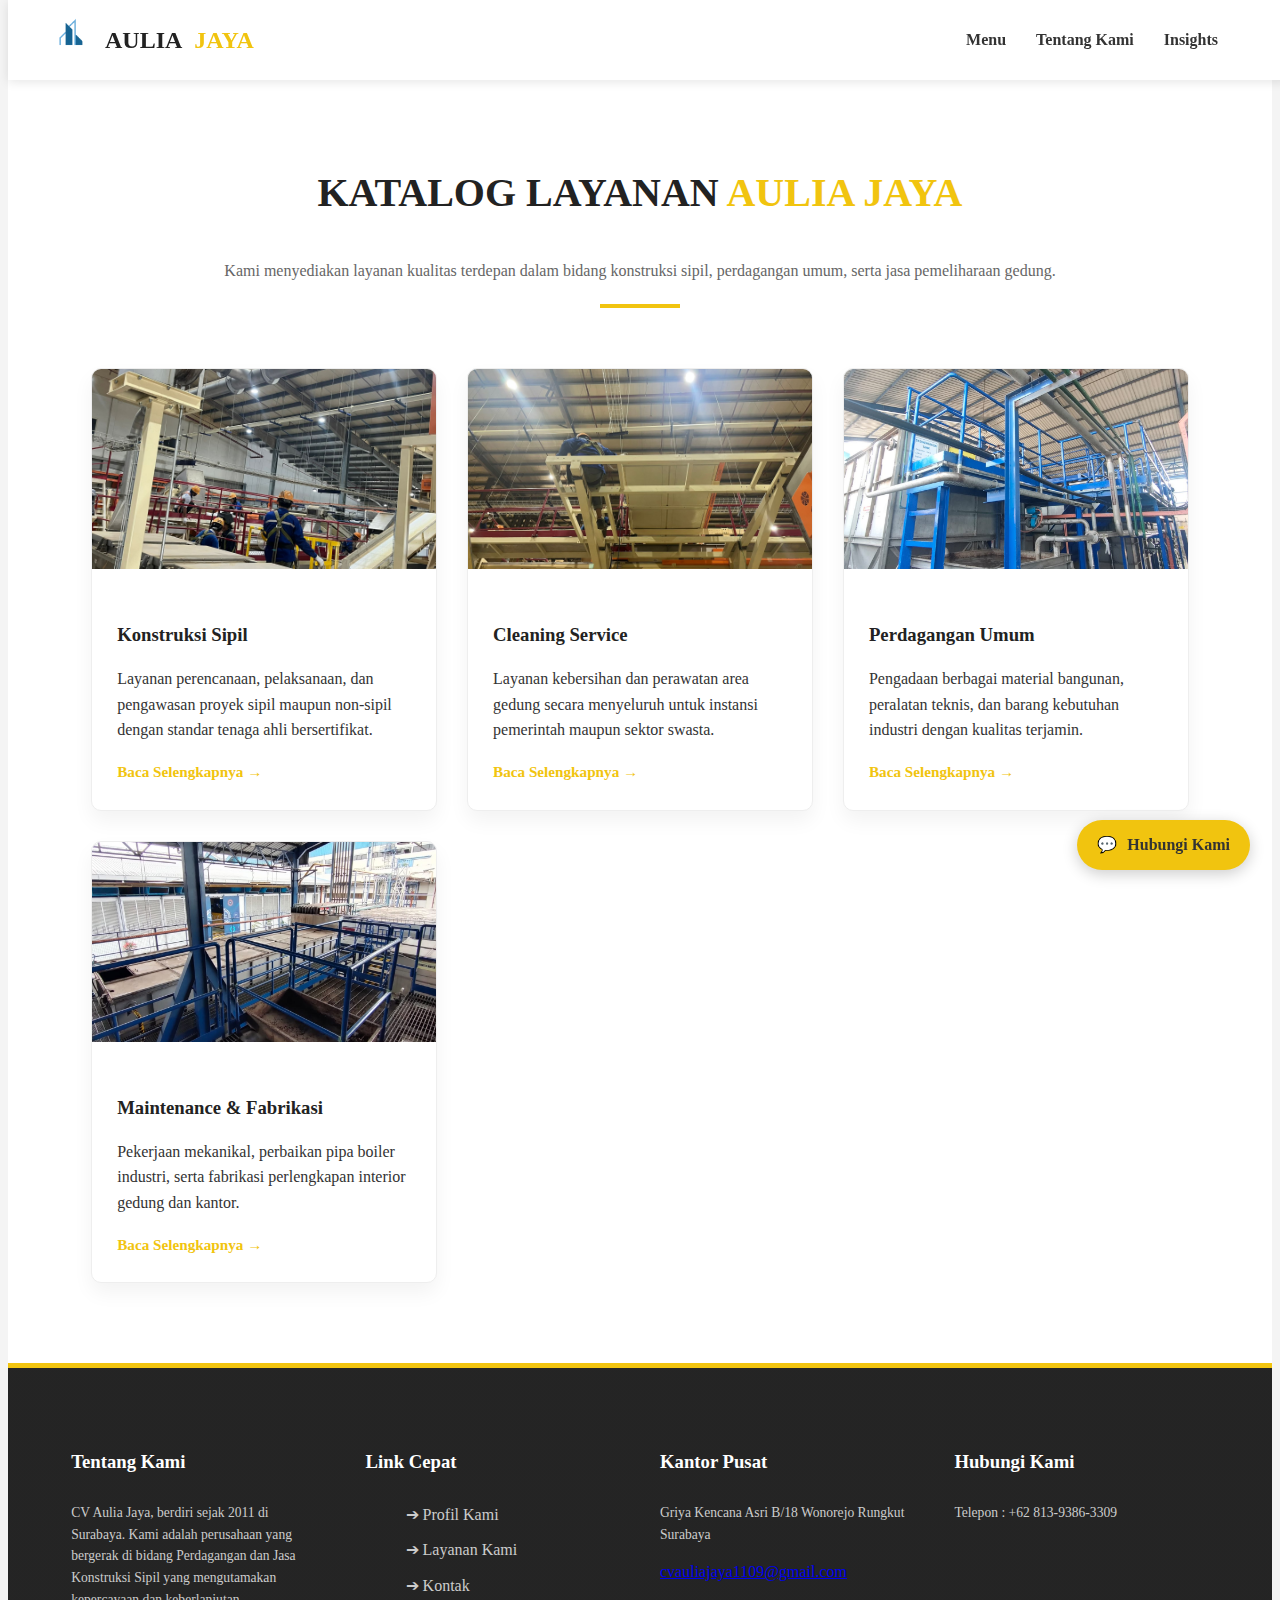
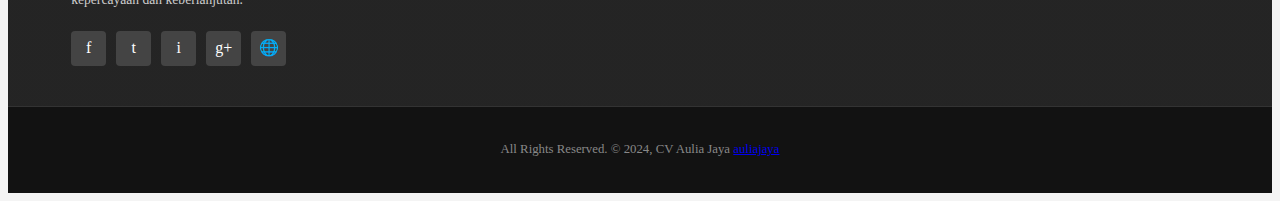
<file: index.html>
<!doctype html>
<html lang="id">
  <head>
    <meta charset="UTF-8" />
    <meta name="viewport" content="width=device-width, initial-scale=1.0" />
    <title>CV Aulia Jaya - Kualitas Terdepan</title>
    <link rel="stylesheet" href="css/style.css" />
  </head>
  <body>
    <nav class="navbar">
      <div class="nav-container">
        <a href="index.html" class="logo">
          <img src="img/logo.jpg" alt="Logo Aulia Jaya" class="logo-img" />
          AULIA<span>JAYA</span>
        </a>

        <div class="hamburger" id="hamburger">
          <span class="bar"></span>
          <span class="bar"></span>
          <span class="bar"></span>
        </div>

        <ul class="nav-links" id="nav-links">
          <li><a href="index.html">Menu</a></li>
          <li><a href="about.html">Tentang Kami</a></li>
          <li class="dropdown">
            <a href="#" class="dropbtn">Insights </a>
            <ul class="dropdown-content">
              <li><a href="blog.html">Blog</a></li>
              <li><a href="riset.html">Riset</a></li>
              <li><a href="news.html">News</a></li>
            </ul>
          </li>
          <li>
            <a href="kontak.html" class="floating-contact" target="_blank">
              <span class="contact-icon">💬</span>
              <span class="contact-text">Hubungi Kami</span>
            </a>
          </li>
        </ul>
      </div>
    </nav>
    <div class="overlay" id="overlay"></div>
    <section id="home" class="menu-section">
      <div class="container">
        <div class="section-header">
          <h2>Katalog Layanan <span>Aulia Jaya</span></h2>
          <p>
            Kami menyediakan layanan kualitas terdepan dalam bidang konstruksi
            sipil, perdagangan umum, serta jasa pemeliharaan gedung.
          </p>
          <div class="divider"></div>
        </div>

        <div class="menu-grid">
          <div class="menu-item">
            <div class="menu-image">
              <img src="img/img1.jpeg" alt="Gedung" />
            </div>
            <div class="menu-text">
              <h3>Konstruksi Sipil</h3>
              <p>
                Layanan perencanaan, pelaksanaan, dan pengawasan proyek sipil
                maupun non-sipil dengan standar tenaga ahli bersertifikat.
              </p>

              <div class="extra-content">
                <p>
                  Mencakup renovasi gedung, pembangunan sarana pendidikan,
                  hingga instalasi infrastruktur teknis seperti yang dikerjakan
                  di Universitas Surabaya.
                </p>
              </div>
              <button class="read-more-btn">Baca Selengkapnya →</button>
            </div>
          </div>

          <div class="menu-item">
            <div class="menu-image">
              <img src="img/img2.jpeg" alt="Cleaning" />
            </div>
            <div class="menu-text">
              <h3>Cleaning Service</h3>
              <p>
                Layanan kebersihan dan perawatan area gedung secara menyeluruh
                untuk instansi pemerintah maupun sektor swasta.
              </p>

              <div class="extra-content">
                <p>
                  Telah dipercaya menangani jasa kebersihan dan gardener di RSUD
                  R. Koesma Tuban serta Sekertariat Daerah Kabupaten Bangkalan.
                </p>
              </div>
              <button class="read-more-btn">Baca Selengkapnya →</button>
            </div>
          </div>

          <div class="menu-item">
            <div class="menu-image">
              <img src="img/img3.jpeg" alt="Jalan" />
            </div>
            <div class="menu-text">
              <h3>Perdagangan Umum</h3>
              <p>
                Pengadaan berbagai material bangunan, peralatan teknis, dan
                barang kebutuhan industri dengan kualitas terjamin.
              </p>

              <div class="extra-content">
                <p>
                  Kami memastikan rantai pasok material yang efisien untuk
                  mendukung kelancaran proyek konstruksi dan operasional
                  perusahaan mitra kami.
                </p>
              </div>
              <button class="read-more-btn">Baca Selengkapnya →</button>
            </div>
          </div>

          <div class="menu-item">
            <div class="menu-image">
              <img src="img/img4.jpeg" alt="Maintenance" />
            </div>
            <div class="menu-text">
              <h3>Maintenance & Fabrikasi</h3>
              <p>
                Pekerjaan mekanikal, perbaikan pipa boiler industri, serta
                fabrikasi perlengkapan interior gedung dan kantor.
              </p>

              <div class="extra-content">
                <p>
                  Berpengalaman dalam repair kebocoran pipa, instalasi penangkal
                  petir, hingga fabrikasi furniture display untuk kebutuhan
                  instansi.
                </p>
              </div>
              <button class="read-more-btn">Baca Selengkapnya →</button>
            </div>
          </div>
        </div>
      </div>
    </section>
    <footer class="main-footer">
      <div class="footer-container">
        <div class="footer-column">
          <h3>Tentang Kami</h3>
          <p>
            CV Aulia Jaya, berdiri sejak 2011 di Surabaya. Kami adalah
            perusahaan yang bergerak di bidang Perdagangan dan Jasa Konstruksi
            Sipil yang mengutamakan kepercayaan dan keberlanjutan.
          </p>
          <div class="social-icons">
            <a href="#" class="social-box fb">f</a>
            <a href="#" class="social-box tw">t</a>
            <a href="#" class="social-box ig">i</a>
            <a href="#" class="social-box gp">g+</a>
            <a href="#" class="social-box web">🌐</a>
          </div>
        </div>

        <div class="footer-column">
          <h3>Link Cepat</h3>
          <ul class="footer-links">
            <li><a href="about.html">➔ Profil Kami</a></li>
            <li><a href="index.html">➔ Layanan Kami</a></li>
            <li><a href="kontak.html">➔ Kontak</a></li>
          </ul>
        </div>

        <div class="footer-column">
          <h3>Kantor Pusat</h3>
          <p>Griya Kencana Asri B/18 Wonorejo Rungkut Surabaya</p>
          <a href="mailto:cvauliajaya1109@gmail.com" class="footer-site-link"
            >cvauliajaya1109@gmail.com</a
          >
        </div>

        <div class="footer-column">
          <h3>Hubungi Kami</h3>
          <p>Telepon : +62 813-9386-3309</p>
        </div>
      </div>

      <div class="footer-bottom">
        <p>
          All Rights Reserved. © 2024, CV Aulia Jaya
          <a href="#">auliajaya</a>
        </p>
      </div>
    </footer>
    <script src="js/script.js"></script>
  </body>
</html>
</file>
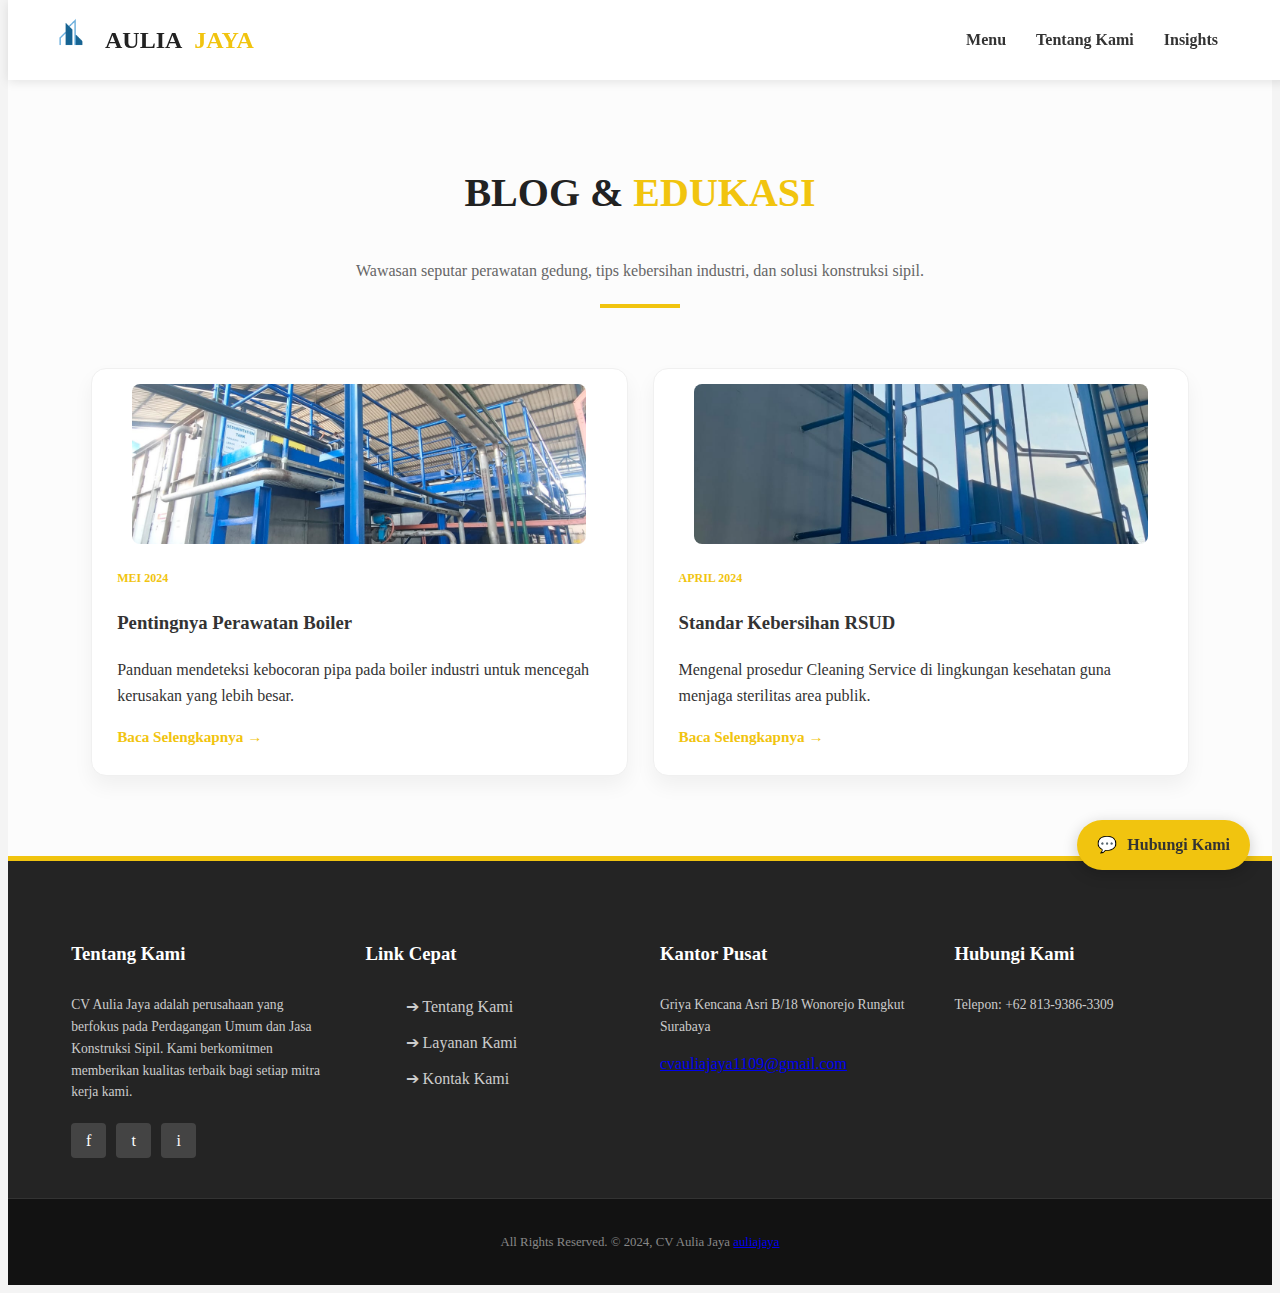
<file: blog.html>
<!doctype html>
<html lang="id">
  <head>
    <meta charset="UTF-8" />
    <meta name="viewport" content="width=device-width, initial-scale=1.0" />
    <title>Blog & Edukasi - CV Aulia Jaya</title>
    <link rel="stylesheet" href="css/style.css" />
  </head>
  <body>
    <nav class="navbar">
      <div class="nav-container">
        <a href="index.html" class="logo">
          <img src="img/logo.jpg" alt="Logo Aulia Jaya" class="logo-img" />
          AULIA<span>JAYA</span>
        </a>

        <div class="hamburger" id="hamburger">
          <span class="bar"></span><span class="bar"></span
          ><span class="bar"></span>
        </div>
        <ul class="nav-links" id="nav-links">
          <li><a href="index.html">Menu</a></li>
          <li><a href="about.html">Tentang Kami</a></li>
          <li class="dropdown">
            <a href="#" class="dropbtn">Insights</a>
            <ul class="dropdown-content">
              <li><a href="blog.html">Blog</a></li>
              <li><a href="riset.html">Riset</a></li>
              <li><a href="news.html">News</a></li>
            </ul>
          </li>
          <li>
            <a href="kontak.html" class="floating-contact" target="_blank">
              <span class="contact-icon">💬</span>
              <span class="contact-text">Hubungi Kami</span>
            </a>
          </li>
        </ul>
      </div>
    </nav>
    <div class="overlay" id="overlay"></div>

    <section class="blog-section">
      <div class="container">
        <div class="section-header">
          <h2>Blog & <span>Edukasi</span></h2>
          <p>
            Wawasan seputar perawatan gedung, tips kebersihan industri, dan
            solusi konstruksi sipil.
          </p>
          <div class="divider"></div>
        </div>

        <div class="blog-grid">
          <div class="blog-card">
            <div
              class="blog-image"
              style="display: flex; justify-content: center; padding-top: 15px"
            >
              <img
                src="img/img3.jpeg"
                alt="Maintenance"
                style="
                  width: 90%;
                  height: 160px;
                  border-radius: 8px;
                  object-fit: cover;
                "
              />
            </div>

            <div class="blog-content">
              <span class="blog-date">Mei 2024</span>
              <h3>Pentingnya Perawatan Boiler</h3>
              <p>
                Panduan mendeteksi kebocoran pipa pada boiler industri untuk
                mencegah kerusakan yang lebih besar.
              </p>

              <div class="extra-content">
                <p>
                  Perawatan rutin meliputi pengecekan tekanan dan pembersihan
                  kerak pada pipa. Tim CV Aulia Jaya memiliki pengalaman dalam
                  perbaikan kebocoran pipa boiler secara cepat di berbagai
                  lokasi industri.
                </p>
              </div>

              <button class="read-more-btn">Baca Selengkapnya →</button>
            </div>
          </div>

          <div class="blog-card">
            <div
              class="blog-image"
              style="display: flex; justify-content: center; padding-top: 15px"
            >
              <img
                src="img/img5.jpeg"
                alt="Sanitasi"
                style="
                  width: 90%;
                  height: 160px;
                  border-radius: 8px;
                  object-fit: cover;
                "
              />
            </div>

            <div class="blog-content">
              <span class="blog-date">April 2024</span>
              <h3>Standar Kebersihan RSUD</h3>
              <p>
                Mengenal prosedur Cleaning Service di lingkungan kesehatan guna
                menjaga sterilitas area publik.
              </p>

              <div class="extra-content">
                <p>
                  Penerapan metode kebersihan yang tepat di RSUD meliputi
                  penggunaan cairan disinfektan berstandar medis dan manajemen
                  waktu pengerjaan agar tidak mengganggu operasional pasien.
                </p>
              </div>

              <button class="read-more-btn">Baca Selengkapnya →</button>
            </div>
          </div>
        </div>
      </div>
    </section>

    <footer class="main-footer">
      <div class="footer-container">
        <div class="footer-column">
          <h3>Tentang Kami</h3>
          <p>
            CV Aulia Jaya adalah perusahaan yang berfokus pada Perdagangan Umum
            dan Jasa Konstruksi Sipil. Kami berkomitmen memberikan kualitas
            terbaik bagi setiap mitra kerja kami.
          </p>
          <div class="social-icons">
            <a href="#" class="social-box fb">f</a>
            <a href="#" class="social-box tw">t</a>
            <a href="#" class="social-box ig">i</a>
          </div>
        </div>

        <div class="footer-column">
          <h3>Link Cepat</h3>
          <ul class="footer-links">
            <li><a href="about.html">➔ Tentang Kami</a></li>
            <li><a href="index.html">➔ Layanan Kami</a></li>
            <li><a href="kontak.html">➔ Kontak Kami</a></li>
          </ul>
        </div>

        <div class="footer-column">
          <h3>Kantor Pusat</h3>
          <p>Griya Kencana Asri B/18 Wonorejo Rungkut Surabaya</p>
          <a href="mailto:cvauliajaya1109@gmail.com" class="footer-site-link"
            >cvauliajaya1109@gmail.com</a
          >
        </div>

        <div class="footer-column">
          <h3>Hubungi Kami</h3>
          <p>Telepon: +62 813-9386-3309</p>
        </div>
      </div>

      <div class="footer-bottom">
        <p>
          All Rights Reserved. © 2024, CV Aulia Jaya
          <a href="#">auliajaya</a>
        </p>
      </div>
    </footer>
    <script src="js/script.js"></script>
  </body>
</html>
</file>
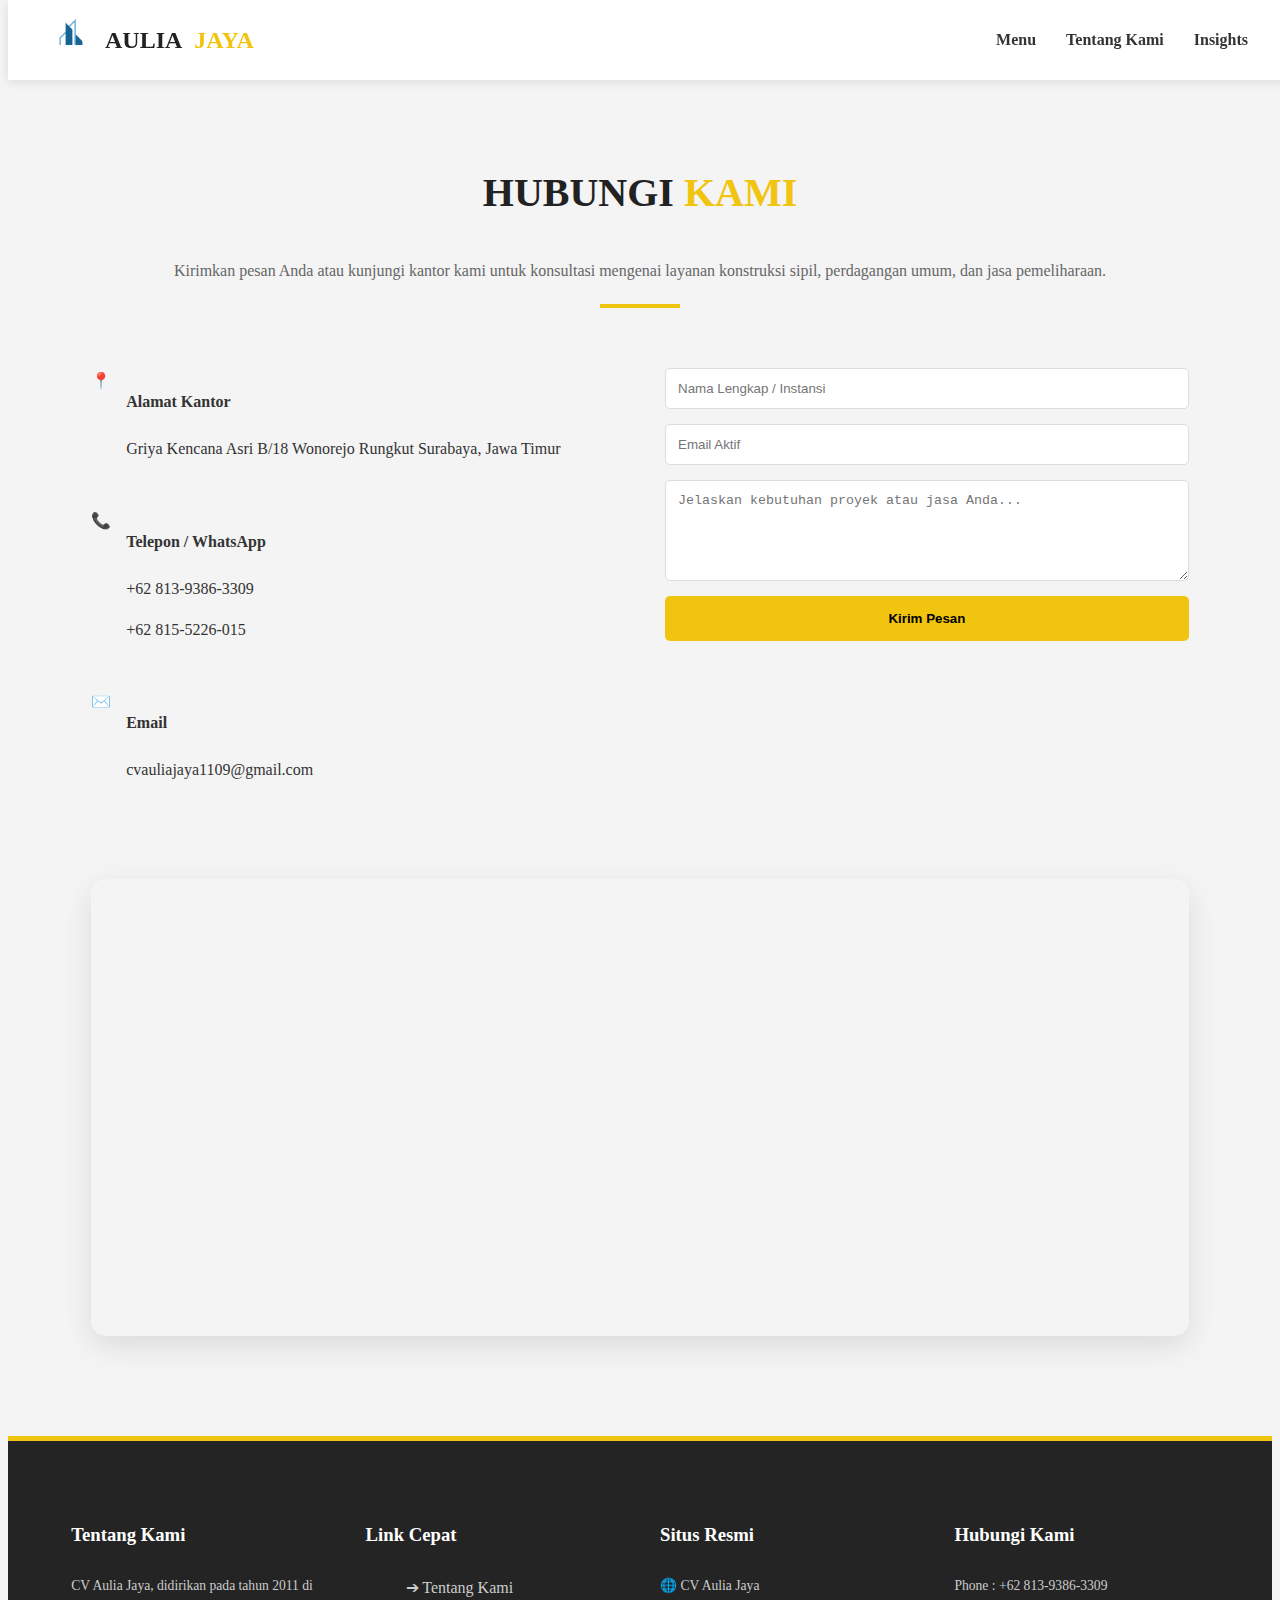
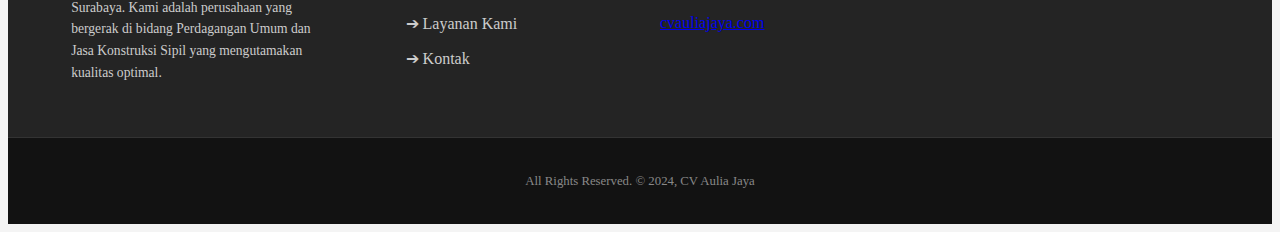
<file: kontak.html>
<!doctype html>
<html lang="id">
  <head>
    <meta charset="UTF-8" />
    <meta name="viewport" content="width=device-width, initial-scale=1.0" />
    <title>Hubungi Kami - CV Aulia Jaya</title>
    <link rel="stylesheet" href="css/style.css" />
  </head>
  <body>
    <nav class="navbar">
      <div class="nav-container">
        <a href="index.html" class="logo">
          <img src="img/logo.jpg" alt="Logo Aulia Jaya" class="logo-img" />
          AULIA<span>JAYA</span>
        </a>

        <div class="hamburger" id="hamburger">
          <span class="bar"></span><span class="bar"></span
          ><span class="bar"></span>
        </div>
        <ul class="nav-links" id="nav-links">
          <li><a href="index.html">Menu</a></li>
          <li><a href="about.html">Tentang Kami</a></li>
          <li class="dropdown">
            <a href="#" class="dropbtn">Insights</a>
            <ul class="dropdown-content">
              <li><a href="blog.html">Blog</a></li>
              <li><a href="riset.html">Riset</a></li>
              <li><a href="news.html">News</a></li>
            </ul>
          </li>
        </ul>
      </div>
    </nav>
    <div class="overlay" id="overlay"></div>

    <section class="contact-page">
      <div class="container">
        <div class="section-header">
          <h2>Hubungi <span>Kami</span></h2>
          <p>
            Kirimkan pesan Anda atau kunjungi kantor kami untuk konsultasi
            mengenai layanan konstruksi sipil, perdagangan umum, dan jasa
            pemeliharaan.
          </p>
          <div class="divider"></div>
        </div>

        <div class="contact-wrapper">
          <div class="contact-info">
            <div class="info-item">
              <span class="icon">📍</span>
              <div>
                <h4>Alamat Kantor</h4>
                <p>
                  Griya Kencana Asri B/18 Wonorejo Rungkut Surabaya, Jawa Timur
                </p>
              </div>
            </div>
            <div class="info-item">
              <span class="icon">📞</span>
              <div>
                <h4>Telepon / WhatsApp</h4>
                <p>+62 813-9386-3309</p>
                <p>+62 815-5226-015</p>
              </div>
            </div>
            <div class="info-item">
              <span class="icon">✉️</span>
              <div>
                <h4>Email</h4>
                <p>cvauliajaya1109@gmail.com</p>
              </div>
            </div>
          </div>
          <form
            id="contactForm"
            action="https://formspree.io/f/dimasfauzi717@gmail.com"
            method="POST"
            class="contact-form"
          >
            <input
              type="text"
              name="nama"
              placeholder="Nama Lengkap / Instansi"
              required
            />
            <input
              type="email"
              name="email"
              placeholder="Email Aktif"
              required
            />
            <textarea
              name="pesan"
              placeholder="Jelaskan kebutuhan proyek atau jasa Anda..."
              rows="5"
              required
            ></textarea>

            <button type="submit" class="btn-send">Kirim Pesan</button>
          </form>
        </div>

        <div class="map-container">
          <iframe
            src="https://www.google.com/maps/embed?pb=!1m18!1m12!1m3!1d3957.348632616428!2d112.7844062!3d-7.314647!2m3!1f0!2f0!3f0!3m2!1i1024!2i768!4f13.1!3m3!1m2!1s0x2dd7fb3a60a7e781%3A0xc622634e70df446e!2sGriya%20Kencana%20Asri!5e0!3m2!1sid!2sid!4v1700000000000"
            width="100%"
            height="450"
            style="border: 0"
            allowfullscreen=""
            loading="lazy"
          >
          </iframe>
        </div>
      </div>
    </section>

    <footer class="main-footer">
      <div class="footer-container">
        <div class="footer-column">
          <h3>Tentang Kami</h3>
          <p>
            CV Aulia Jaya, didirikan pada tahun 2011 di Surabaya. Kami adalah
            perusahaan yang bergerak di bidang Perdagangan Umum dan Jasa
            Konstruksi Sipil yang mengutamakan kualitas optimal.
          </p>
        </div>
        <div class="footer-column">
          <h3>Link Cepat</h3>
          <ul class="footer-links">
            <li><a href="about.html">➔ Tentang Kami</a></li>
            <li><a href="index.html">➔ Layanan Kami</a></li>
            <li><a href="kontak.html">➔ Kontak</a></li>
          </ul>
        </div>
        <div class="footer-column">
          <h3>Situs Resmi</h3>
          <p>🌐 CV Aulia Jaya</p>
          <a href="#" class="footer-site-link">cvauliajaya.com</a>
        </div>
        <div class="footer-column">
          <h3>Hubungi Kami</h3>
          <p>Phone : +62 813-9386-3309</p>
        </div>
      </div>
      <div class="footer-bottom">
        <p>All Rights Reserved. © 2024, CV Aulia Jaya</p>
      </div>
    </footer>

    <script src="js/script.js"></script>
  </body>
</html>
</file>
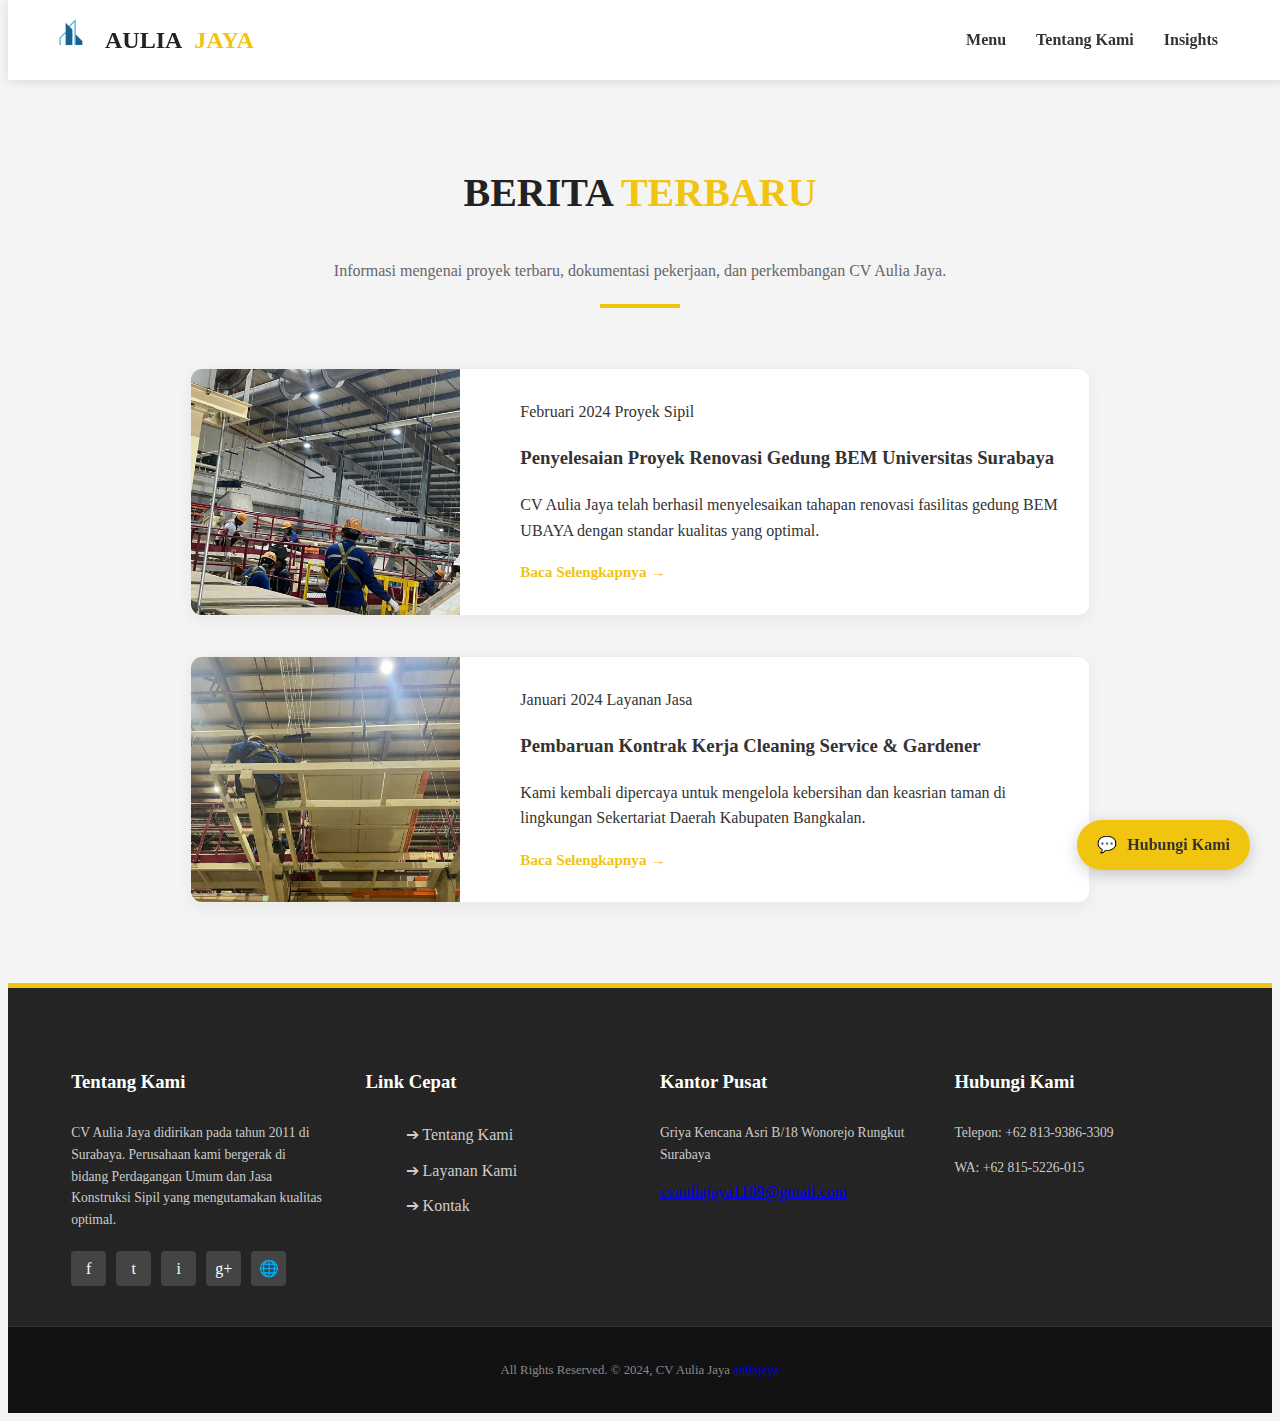
<file: news.html>
<!doctype html>
<html lang="id">
  <head>
    <meta charset="UTF-8" />
    <meta name="viewport" content="width=device-width, initial-scale=1.0" />
    <title>Berita Terkini - CV Aulia Jaya</title>
    <link rel="stylesheet" href="css/style.css" />
  </head>
  <body>
    <nav class="navbar">
      <div class="nav-container">
        <a href="index.html" class="logo">
          <img src="img/logo.jpg" alt="Logo Aulia Jaya" class="logo-img" />
          AULIA<span>JAYA</span>
        </a>

        <div class="hamburger" id="hamburger">
          <span class="bar"></span>
          <span class="bar"></span>
          <span class="bar"></span>
        </div>
        <ul class="nav-links" id="nav-links">
          <li><a href="index.html">Menu</a></li>
          <li><a href="about.html">Tentang Kami</a></li>
          <li class="dropdown">
            <a href="#" class="dropbtn">Insights</a>
            <ul class="dropdown-content">
              <li><a href="blog.html">Blog</a></li>
              <li><a href="riset.html">Riset</a></li>
              <li><a href="news.html">News</a></li>
            </ul>
          </li>
          <li>
            <a href="kontak.html" class="floating-contact" target="_blank">
              <span class="contact-icon">💬</span>
              <span class="contact-text">Hubungi Kami</span>
            </a>
          </li>
        </ul>
      </div>
    </nav>
    <div class="overlay" id="overlay"></div>

    <section class="news-page">
      <div class="container">
        <div class="section-header">
          <h2>Berita <span>Terbaru</span></h2>
          <p>
            Informasi mengenai proyek terbaru, dokumentasi pekerjaan, dan
            perkembangan CV Aulia Jaya.
          </p>
          <div class="divider"></div>
        </div>

        <div class="news-list">
          <article class="news-card">
            <div class="news-img">
              <img src="img/img1.jpeg" alt="Proyek CV Aulia Jaya" />
            </div>
            <div class="news-content">
              <div class="news-meta">
                <span class="news-date">Februari 2024</span>
                <span class="news-category">Proyek Sipil</span>
              </div>
              <h3>
                Penyelesaian Proyek Renovasi Gedung BEM Universitas Surabaya
              </h3>
              <p>
                CV Aulia Jaya telah berhasil menyelesaikan tahapan renovasi
                fasilitas gedung BEM UBAYA dengan standar kualitas yang optimal.
              </p>

              <div class="extra-content">
                <p>
                  Pekerjaan ini mencakup pembaruan struktur interior, perbaikan
                  fasad gedung, dan instalasi mekanikal untuk mendukung kegiatan
                  operasional mahasiswa agar lebih nyaman dan fungsional.
                </p>
              </div>

              <button class="read-more-btn">Baca Selengkapnya →</button>
            </div>
          </article>

          <article class="news-card">
            <div class="news-img">
              <img src="img/img2.jpeg" alt="Layanan Cleaning Service" />
            </div>
            <div class="news-content">
              <div class="news-meta">
                <span class="news-date">Januari 2024</span>
                <span class="news-category">Layanan Jasa</span>
              </div>
              <h3>Pembaruan Kontrak Kerja Cleaning Service & Gardener</h3>
              <p>
                Kami kembali dipercaya untuk mengelola kebersihan dan keasrian
                taman di lingkungan Sekertariat Daerah Kabupaten Bangkalan.
              </p>

              <div class="extra-content">
                <p>
                  Kepercayaan ini merupakan bukti nyata komitmen CV Aulia Jaya
                  dalam memberikan pelayanan kebersihan yang terstruktur
                  (Cleaning Service) dan pemeliharaan area hijau (Gardener)
                  secara profesional.
                </p>
              </div>

              <button class="read-more-btn">Baca Selengkapnya →</button>
            </div>
          </article>
        </div>
      </div>
    </section>

    <footer class="main-footer">
      <div class="footer-container">
        <div class="footer-column">
          <h3>Tentang Kami</h3>
          <p>
            CV Aulia Jaya didirikan pada tahun 2011 di Surabaya. Perusahaan kami
            bergerak di bidang Perdagangan Umum dan Jasa Konstruksi Sipil yang
            mengutamakan kualitas optimal.
          </p>
          <div class="social-icons">
            <a href="#" class="social-box fb">f</a>
            <a href="#" class="social-box tw">t</a>
            <a href="#" class="social-box ig">i</a>
            <a href="#" class="social-box gp">g+</a>
            <a href="#" class="social-box web">🌐</a>
          </div>
        </div>

        <div class="footer-column">
          <h3>Link Cepat</h3>
          <ul class="footer-links">
            <li><a href="about.html">➔ Tentang Kami</a></li>
            <li><a href="index.html">➔ Layanan Kami</a></li>
            <li><a href="kontak.html">➔ Kontak</a></li>
          </ul>
        </div>

        <div class="footer-column">
          <h3>Kantor Pusat</h3>
          <p>Griya Kencana Asri B/18 Wonorejo Rungkut Surabaya</p>
          <a href="mailto:cvauliajaya1109@gmail.com" class="footer-site-link"
            >cvauliajaya1109@gmail.com</a
          >
        </div>

        <div class="footer-column">
          <h3>Hubungi Kami</h3>
          <p>Telepon: +62 813-9386-3309</p>
          <p>WA: +62 815-5226-015</p>
        </div>
      </div>

      <div class="footer-bottom">
        <p>
          All Rights Reserved. © 2024, CV Aulia Jaya
          <a href="#">auliajaya</a>
        </p>
      </div>
    </footer>

    <script src="js/script.js"></script>
  </body>
</html>
</file>
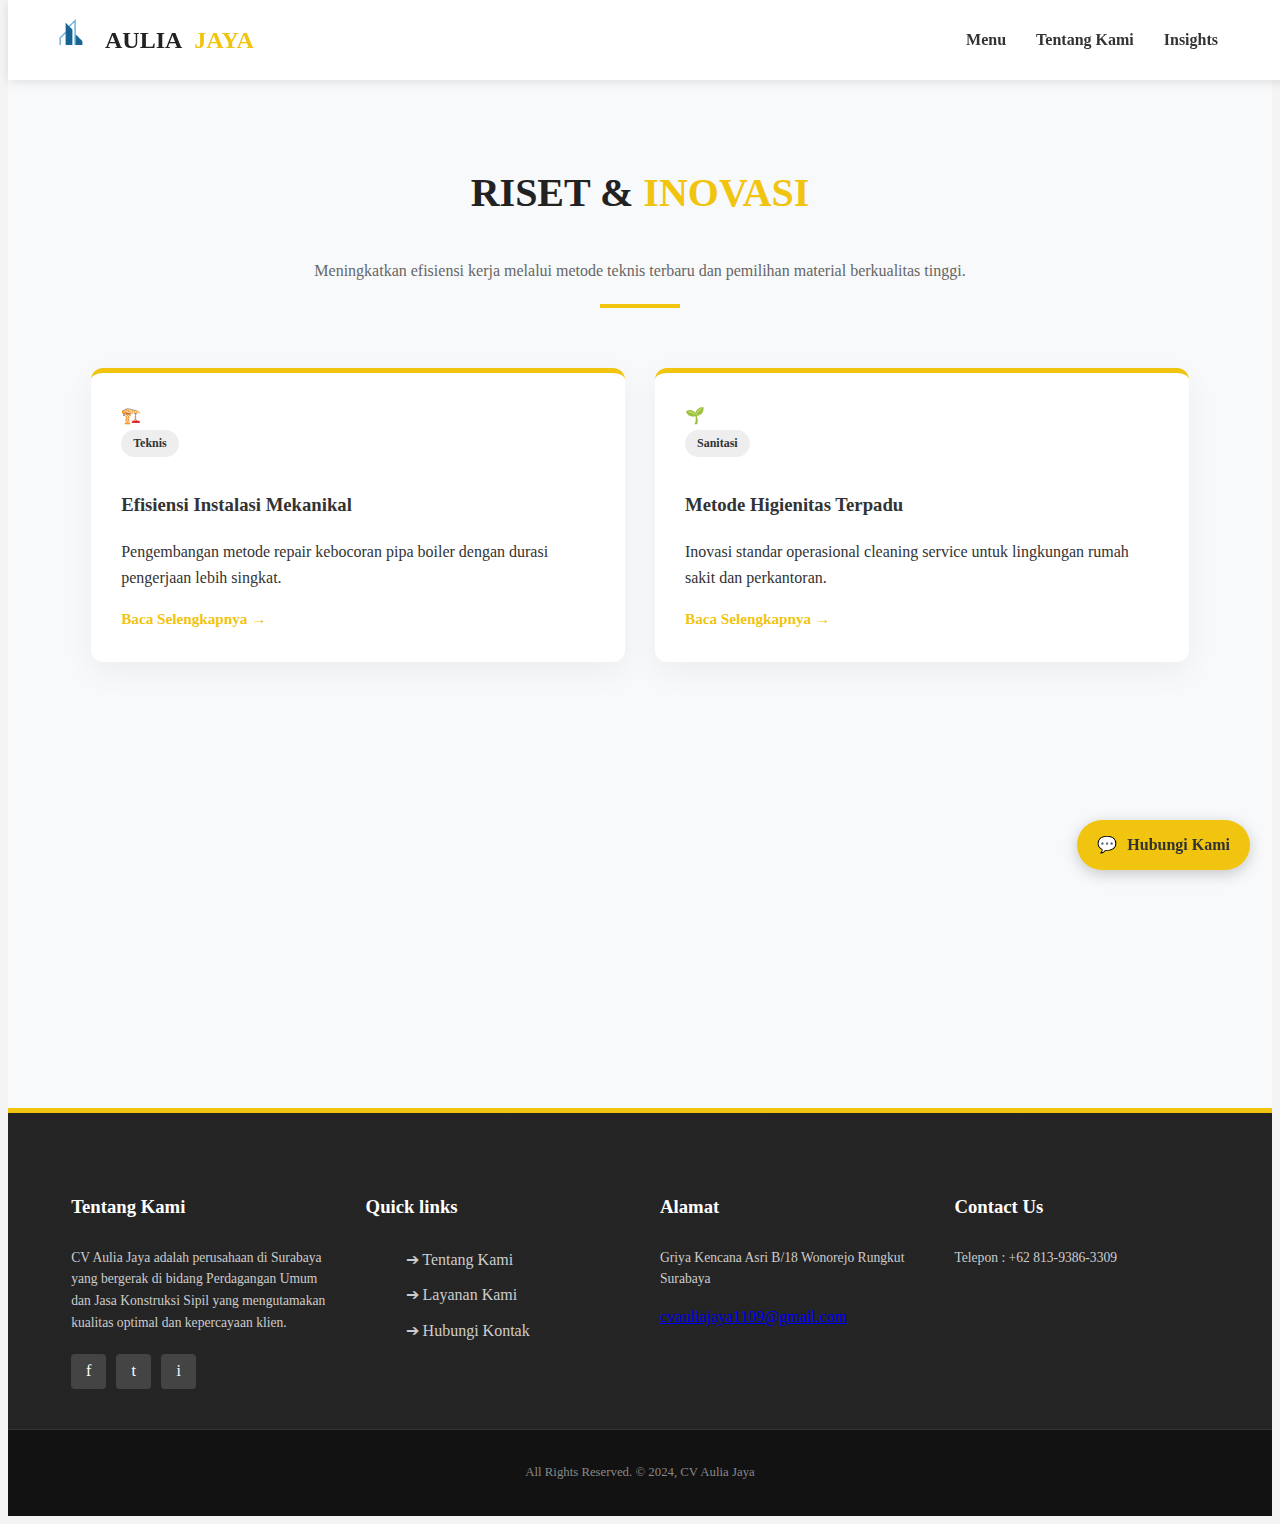
<file: riset.html>
<!doctype html>
<html lang="id">
  <head>
    <meta charset="UTF-8" />
    <meta name="viewport" content="width=device-width, initial-scale=1.0" />
    <title>Riset & Inovasi - CV Aulia Jaya</title>
    <link rel="stylesheet" href="css/style.css" />
  </head>
  <body>
    <nav class="navbar">
      <div class="nav-container">
        <a href="index.html" class="logo">
          <img src="img/logo.jpg" alt="Logo Aulia Jaya" class="logo-img" />
          AULIA<span>JAYA</span>
        </a>

        <div class="hamburger" id="hamburger">
          <span class="bar"></span>
          <span class="bar"></span>
          <span class="bar"></span>
        </div>
        <ul class="nav-links" id="nav-links">
          <li><a href="index.html">Menu</a></li>
          <li><a href="about.html">Tentang Kami</a></li>
          <li class="dropdown">
            <a href="#" class="dropbtn">Insights</a>
            <ul class="dropdown-content">
              <li><a href="blog.html">Blog</a></li>
              <li><a href="riset.html">Riset</a></li>
              <li><a href="news.html">News</a></li>
            </ul>
          </li>
          <li>
            <a href="kontak.html" class="floating-contact" target="_blank">
              <span class="contact-icon">💬</span>
              <span class="contact-text">Hubungi Kami</span>
            </a>
          </li>
        </ul>
      </div>
    </nav>
    <div class="overlay" id="overlay"></div>

    <section class="research-page">
      <div class="container">
        <div class="section-header">
          <h2>Riset & <span>Inovasi</span></h2>
          <p>
            Meningkatkan efisiensi kerja melalui metode teknis terbaru dan
            pemilihan material berkualitas tinggi.
          </p>
          <div class="divider"></div>
        </div>

        <div class="research-grid">
          <div class="research-card">
            <div class="card-icon">🏗️</div>
            <div class="card-content">
              <span class="tag">Teknis</span>
              <h3>Efisiensi Instalasi Mekanikal</h3>
              <p>
                Pengembangan metode repair kebocoran pipa boiler dengan durasi
                pengerjaan lebih singkat.
              </p>

              <div class="extra-content">
                <p>
                  Melalui riset lapangan di sektor industri, kami menerapkan
                  teknik penyambungan dan material seal khusus yang mampu
                  menahan tekanan tinggi namun lebih cepat dalam proses
                  pemasangan.
                </p>
                <ul style="margin-top: 10px; color: #666; font-size: 0.85rem">
                  <li>Fokus: Instalasi Boiler & Line Angin</li>
                  <li>Target: Efisiensi Waktu 25%</li>
                </ul>
              </div>

              <button class="read-more-btn">Baca Selengkapnya →</button>
            </div>
          </div>

          <div class="research-card">
            <div class="card-icon">🌱</div>
            <div class="card-content">
              <span class="tag">Sanitasi</span>
              <h3>Metode Higienitas Terpadu</h3>
              <p>
                Inovasi standar operasional cleaning service untuk lingkungan
                rumah sakit dan perkantoran.
              </p>

              <div class="extra-content">
                <p>
                  Kami meriset penggunaan cairan pembersih ramah lingkungan yang
                  efektif membasmi patogen di area publik tanpa merusak material
                  permukaan gedung (marmer/granit).
                </p>
                <ul style="margin-top: 10px; color: #666; font-size: 0.85rem">
                  <li>Penerapan: RSUD & Gedung Sekda</li>
                  <li>Status: Standar Operasional Tetap</li>
                </ul>
              </div>

              <button class="read-more-btn">Baca Selengkapnya →</button>
            </div>
          </div>
        </div>
      </div>
    </section>

    <footer class="main-footer">
      <div class="footer-container">
        <div class="footer-column">
          <h3>Tentang Kami</h3>
          <p>
            CV Aulia Jaya adalah perusahaan di Surabaya yang bergerak di bidang
            Perdagangan Umum dan Jasa Konstruksi Sipil yang mengutamakan
            kualitas optimal dan kepercayaan klien.
          </p>
          <div class="social-icons">
            <a href="#" class="social-box fb">f</a>
            <a href="#" class="social-box tw">t</a>
            <a href="#" class="social-box ig">i</a>
          </div>
        </div>

        <div class="footer-column">
          <h3>Quick links</h3>
          <ul class="footer-links">
            <li><a href="about.html">➔ Tentang Kami</a></li>
            <li><a href="index.html">➔ Layanan Kami</a></li>
            <li><a href="kontak.html">➔ Hubungi Kontak</a></li>
          </ul>
        </div>

        <div class="footer-column">
          <h3>Alamat</h3>
          <p>Griya Kencana Asri B/18 Wonorejo Rungkut Surabaya</p>
          <a href="mailto:cvauliajaya1109@gmail.com" class="footer-site-link"
            >cvauliajaya1109@gmail.com</a
          >
        </div>

        <div class="footer-column">
          <h3>Contact Us</h3>
          <p>Telepon : +62 813-9386-3309</p>
        </div>
      </div>

      <div class="footer-bottom">
        <p>All Rights Reserved. © 2024, CV Aulia Jaya</p>
      </div>
    </footer>

    <script src="js/script.js"></script>
  </body>
</html>
</file>
<file: css/style.css>
/* ==========================================================================
   1. RESET & DASAR
   ========================================================================== */
*/ html,
body,
div,
span,
applet,
object,
iframe,
h1,
h2,
h3,
h4,
h5,
h6,
p,
blockquote,
pre,
a,
abbr,
acronym,
address,
big,
cite,
code,
del,
dfn,
em,
img,
ins,
kbd,
q,
s,
samp,
small,
strike,
strong,
sub,
sup,
tt,
var,
b,
u,
i,
center,
dl,
dt,
dd,
ol,
ul,
li,
fieldset,
form,
label,
legend,
table,
caption,
tbody,
tfoot,
thead,
tr,
th,
td,
article,
aside,
canvas,
details,
embed,
figure,
figcaption,
footer,
header,
hgroup,
menu,
nav,
output,
ruby,
section,
summary,
time,
mark,
audio,
video {
  margin: 0;
  padding: 0;
  border: 0;
  font-size: 100%;
  font: inherit;
  vertical-align: baseline;
}

body {
  background-color: #f4f4f4;
  color: #333;
  line-height: 1.6;
}

.container {
  max-width: 1200px;
  margin: 0 auto;
  padding: 0 20px;
}

.divider {
  width: 80px;
  height: 4px;
  background: #f1c40f;
  margin: 20px auto;
}

/* ==========================================================================
   2. NAVBAR & NAVIGASI
   ========================================================================== */
.navbar {
  background: #ffffff;
  height: 80px;
  width: 100%;
  position: fixed;
  top: 0;
  z-index: 1000;
  box-shadow: 0 2px 10px rgba(0, 0, 0, 0.1);
}

.nav-container {
  max-width: 1200px;
  margin: 0 auto;
  height: 100%;
  display: flex;
  justify-content: space-between;
  align-items: center;
  padding: 0 20px;
}

.logo {
  font-size: 1.5rem;
  font-weight: 800;
  text-decoration: none;
  color: #222;
}

.logo span {
  color: #f1c40f;
}

.nav-links {
  display: flex;
  list-style: none;
  align-items: center;
}

.nav-links li {
  margin-left: 30px;
}

.nav-links li a {
  text-decoration: none;
  color: #333;
  font-weight: 600;
  transition: 0.3s;
}

.nav-links li a:hover {
  color: #f1c40f;
}

/* Dropdown */
.dropdown {
  position: relative;
}

.dropdown-content {
  display: none;
  position: absolute;
  top: 100%;
  left: 0;
  background: #fff;
  min-width: 150px;
  box-shadow: 0 5px 15px rgba(0, 0, 0, 0.1);
  padding: 10px 0;
  list-style: none;
}

.dropdown:hover .dropdown-content {
  display: block;
}

.dropdown-content li a {
  padding: 10px 10px;
  display: block;
}

.nav-contact {
  background: #f1c40f;
  padding: 10px 20px;
  border-radius: 4px;
}

/* Hamburger & Overlay */
.hamburger {
  display: none;
  flex-direction: column;
  justify-content: space-between;
  width: 30px;
  height: 21px;
  cursor: pointer;
}

.bar {
  height: 3px;
  width: 100%;
  background-color: #333;
  transition: 0.3s;
}

.overlay.active {
  display: block;
  position: fixed;
  top: 0;
  left: 0;
  width: 100%;
  height: 100%;
  background: rgba(0, 0, 0, 0.5);
  z-index: 999;
}
/* Menyelaraskan Logo dan Teks */
.logo {
  display: flex;
  align-items: center; /* Membuat logo dan teks sejajar di tengah secara vertikal */
  gap: 12px; /* Jarak antara gambar logo dan teks nama */
  font-size: 1.5rem;
  font-weight: 800;
  text-decoration: none;
  color: #222;
}

/* Mengatur ukuran gambar logo */
.logo-img {
  height: 45px; /* Sesuaikan tinggi logo dengan tinggi navbar */
  width: auto; /* Lebar otomatis mengikuti proporsi gambar */
  object-fit: contain;
}

/* ==========================================================================
   3. REUSABLE COMPONENTS
   ========================================================================== */
.section-header {
  text-align: center;
  margin-bottom: 60px;
}

.section-header h2 {
  font-size: 2.5rem;
  color: #222;
  text-transform: uppercase;
}

.section-header h2 span {
  color: #f1c40f;
}

.section-header p {
  color: #666;
  margin-top: 10px;
}

.extra-content {
  max-height: 0;
  overflow: hidden;
  opacity: 0;
  transition: all 0.5s ease-in-out;
  font-size: 0.9rem;
  color: #666;
  line-height: 1.6;
}

.extra-content.active {
  max-height: 1000px;
  opacity: 1;
  margin-top: 15px;
  margin-bottom: 10px;
}

.read-more-btn {
  background: none;
  border: none;
  color: #f1c40f;
  font-weight: bold;
  cursor: pointer;
  padding: 0;
  font-family: inherit;
  font-size: 0.95rem;
  transition: 0.3s;
  display: inline-block;
}

/* ==========================================================================
   4. SECTIONS (About, Menu, Blog, Research, News)
   ========================================================================== */

/* About Section */
.about-section {
  padding: 100px 5%;
  background-color: #fff;
}

.about-wrapper {
  display: flex;
  align-items: center;
  justify-content: space-between;
  gap: 50px;
  flex-wrap: wrap;
}

.about-image {
  flex: 1;
  min-width: 400px;
  position: relative;
}

.about-image img {
  width: 100%;
  height: auto;
  border-radius: 15px;
  box-shadow: 20px 20px 0px #f1c40f;
  display: block;
}

.about-text {
  flex: 1.2;
  min-width: 300px;
}

.experience-badge {
  position: absolute;
  bottom: -20px;
  left: -20px;
  background: #222;
  color: #fff;
  padding: 20px;
  border-radius: 10px;
  text-align: center;
  border-bottom: 5px solid #f1c40f;
}

.experience-badge .years {
  display: block;
  font-size: 2rem;
  font-weight: 800;
  color: #f1c40f;
}

/* Menu Section */
.menu-section {
  padding: 120px 5% 80px;
  background-color: #ffffff;
}

.menu-grid {
  display: grid;
  grid-template-columns: repeat(auto-fit, minmax(280px, 1fr));
  gap: 30px;
}

.menu-item {
  background: #fff;
  border-radius: 10px;
  overflow: hidden;
  box-shadow: 0 10px 20px rgba(0, 0, 0, 0.05);
  transition: 0.3s;
  border: 1px solid #eee;
}

.menu-item:hover {
  transform: translateY(-10px);
}

.menu-image img {
  width: 100%;
  height: 200px;
  object-fit: cover;
}

.menu-text {
  padding: 25px;
}

.menu-text h3 {
  margin-bottom: 15px;
  color: #222;
}

/* Blog Section */
.blog-section {
  padding: 120px 5% 80px;
  background-color: #fcfcfc;
}

.blog-grid {
  display: grid;
  grid-template-columns: repeat(auto-fit, minmax(320px, 1fr));
  gap: 25px;
  margin-top: 40px;
}

.blog-card {
  background: #ffffff;
  border-radius: 15px;
  overflow: hidden;
  box-shadow: 0 10px 20px rgba(0, 0, 0, 0.05);
  transition: 0.3s;
  border: 1px solid #f0f0f0;
}

.blog-image {
  padding: 15px 15px 0 15px;
}

.blog-image img {
  width: 100%;
  height: 180px;
  object-fit: cover;
  border-radius: 10px;
}

.blog-content {
  padding: 20px 25px 25px;
}

.blog-date {
  font-size: 0.75rem;
  color: #f1c40f;
  font-weight: 600;
  text-transform: uppercase;
  margin-bottom: 8px;
}

/* Research Section */
.research-page {
  padding: 120px 5% 80px;
  background-color: #f8f9fa;
  min-height: 100vh;
}

.research-grid {
  display: grid;
  grid-template-columns: repeat(auto-fit, minmax(300px, 1fr));
  gap: 30px;
  margin-top: 50px;
}

.research-card {
  background: #fff;
  padding: 30px;
  border-radius: 12px;
  border-top: 5px solid #f1c40f;
  box-shadow: 0 10px 30px rgba(0, 0, 0, 0.05);
  display: flex;
  flex-direction: column;
  transition: 0.3s;
}

.tag {
  background: #eee;
  padding: 4px 12px;
  border-radius: 20px;
  font-size: 0.75rem;
  font-weight: bold;
  display: inline-block;
  margin-bottom: 15px;
}

/* News Section */
.news-page {
  padding: 120px 5% 80px;
}

.news-list {
  display: flex;
  flex-direction: column;
  gap: 40px;
  max-width: 900px;
  margin: 50px auto 0;
}

.news-card {
  display: flex;
  gap: 30px;
  background: #fff;
  border-radius: 12px;
  overflow: hidden;
  box-shadow: 0 5px 15px rgba(0, 0, 0, 0.05);
  border: 1px solid #eee;
}

.news-img {
  flex: 1;
  min-width: 250px;
}

.news-img img {
  width: 100%;
  height: 100%;
  object-fit: cover;
}

.news-content {
  flex: 2;
  padding: 30px;
}

/* ==========================================================================
   5. CONTACT & MAP
   ========================================================================== */
.contact-page {
  padding: 120px 5% 60px;
}

.contact-wrapper {
  display: grid;
  grid-template-columns: 1fr 1fr;
  gap: 50px;
  margin-bottom: 50px;
}

.contact-info .info-item {
  display: flex;
  gap: 15px;
  margin-bottom: 30px;
}

.contact-form {
  display: flex;
  flex-direction: column;
  gap: 15px;
}

.contact-form input,
.contact-form textarea {
  padding: 12px;
  border: 1px solid #ddd;
  border-radius: 5px;
}

.btn-send {
  background: #f1c40f;
  border: none;
  padding: 15px;
  font-weight: bold;
  cursor: pointer;
  border-radius: 5px;
  transition: 0.3s;
}

.map-container {
  border-radius: 15px;
  overflow: hidden;
  box-shadow: 0 10px 30px rgba(0, 0, 0, 0.1);
  margin-bottom: 40px;
}

/* Floating Contact Button */
.floating-contact-fixed {
  position: fixed;
  bottom: 30px;
  right: 30px;
  background-color: #f1c40f;
  color: #333;
  padding: 15px 25px;
  border-radius: 50px;
  display: flex;
  align-items: center;
  gap: 10px;
  text-decoration: none;
  font-weight: bold;
  box-shadow: 0 10px 25px rgba(0, 0, 0, 0.2);
  z-index: 999;
  transition: all 0.3s ease;
  cursor: none;
}

.floating-contact-fixed:hover {
  transform: scale(1.1) translateY(-5px);
  background-color: #e6b800;
  box-shadow: 0 15px 30px rgba(0, 0, 0, 0.3);
}

.floating-contact-fixed .contact-icon {
  font-size: 20px;
}

.floating-contact {
  position: fixed;
  bottom: 30px;
  right: 30px;
  background-color: #f1c40f;
  color: #222;
  padding: 12px 20px;
  border-radius: 50px;
  text-decoration: none;
  font-weight: bold;
  display: flex;
  align-items: center;
  gap: 10px;
  box-shadow: 0 4px 15px rgba(0, 0, 0, 0.2);
  z-index: 1000;
  transition: 0.3s;
}

/* ==========================================================================
   6. FOOTER
   ========================================================================== */
.main-footer {
  background:
    linear-gradient(rgba(0, 0, 0, 0.85), rgba(0, 0, 0, 0.85)),
    url("https://images.unsplash.com/photo-1497366216548-37526070297c?auto=format&fit=crop&w=1200&q=80");
  background-size: cover;
  color: #ffffff;
  padding-top: 60px;
  border-top: 5px solid #f1c40f;
}

.footer-container {
  display: grid;
  grid-template-columns: repeat(auto-fit, minmax(200px, 1fr));
  gap: 40px;
  max-width: 1200px;
  margin: 0 auto;
  padding: 0 5% 40px;
}

.footer-column h3 {
  margin-bottom: 25px;
}

.footer-column p {
  font-size: 0.85rem;
  color: #ccc;
}

.footer-links {
  list-style: none;
}

.footer-links li {
  margin-bottom: 10px;
}

.footer-links a {
  color: #ccc;
  text-decoration: none;
  transition: 0.3s;
}

.footer-links a:hover {
  color: #f1c40f;
  padding-left: 5px;
}

.social-icons {
  display: flex;
  gap: 10px;
  margin-top: 20px;
}

.social-box {
  width: 35px;
  height: 35px;
  background: #444;
  border-radius: 4px;
  display: flex;
  align-items: center;
  justify-content: center;
  text-decoration: none;
  color: white;
  transition: 0.3s;
}

.social-box:hover {
  background: #f1c40f;
  color: #222;
}

.footer-bottom {
  background: rgba(0, 0, 0, 0.5);
  text-align: center;
  padding: 20px 0;
  border-top: 1px solid #333;
  font-size: 0.8rem;
  color: #888;
}

/* ==========================================================================
   8. MEDIA QUERIES (Responsiveness)
   ========================================================================== */
@media (max-width: 992px) {
  .hamburger {
    display: flex;
  }
  .nav-links {
    position: fixed;
    top: 0;
    right: -100%;
    width: 200px;
    height: 100vh;
    background: #fff;
    flex-direction: column;
    padding: 20px 30px;
    transition: 0.4s;
    box-shadow: -5px 0 15px rgba(0, 0, 0, 0.1);
  }
  .nav-links.active {
    right: 0;
  }
  .nav-links li {
    margin: 15px 0;
    width: 100%;
  }
  .about-wrapper {
    flex-direction: column;
    gap: 30px;
  }
  .about-image {
    min-width: 100%;
  }
  .about-text {
    min-width: 100%;
    text-align: left;
  }
  .about-image img {
    box-shadow: 10px 10px 0px #f1c40f;
  }
  .experience-badge {
    position: relative;
    left: 0;
    bottom: 0;
    margin-top: 20px;
    display: inline-block;
  }
}

@media (max-width: 768px) {
  .section-header h2 {
    font-size: 1.8rem;
  }
  .contact-wrapper,
  .about-wrapper {
    flex-direction: column;
    grid-template-columns: 1fr;
  }
  .news-card {
    flex-direction: column;
  }
}

@media (max-width: 600px) {
  .floating-contact-fixed {
    padding: 15px;
    bottom: 20px;
    right: 20px;
  }
  .floating-contact-fixed .contact-text {
    display: none;
  }
  .floating-contact {
    bottom: 20px;
    right: 20px;
    width: 60px;
    height: 60px;
    justify-content: center;
    border-radius: 50%;
  }
  .contact-text {
    display: none;
  }
  .logo-img {
    height: 35px;
  }
  .logo {
    font-size: 1.2rem;
  }
}

@media (max-width: 480px) {
  .about-section {
    padding: 60px 5%;
  }
  .about-image {
    min-width: 100%;
  }
}
/* TAMBAHKAN DI PALING BAWAH */
@media (max-width: 992px) {
  /* Memastikan sub-menu tidak melayang dan mendorong menu lain ke bawah */
  .nav-links .dropdown-content {
    position: static !important;
    width: 100%;
    box-shadow: none;
    padding-left: 20px;
    background: #fdfdfd;
    border-left: 3px solid #f1c40f;
    margin: 5px 0;
  }

  /* Reset margin agar teks sub-menu tidak terpotong ke kanan */
  .nav-links .dropdown-content li {
    margin-left: 0 !important;
  }
}
</file>
